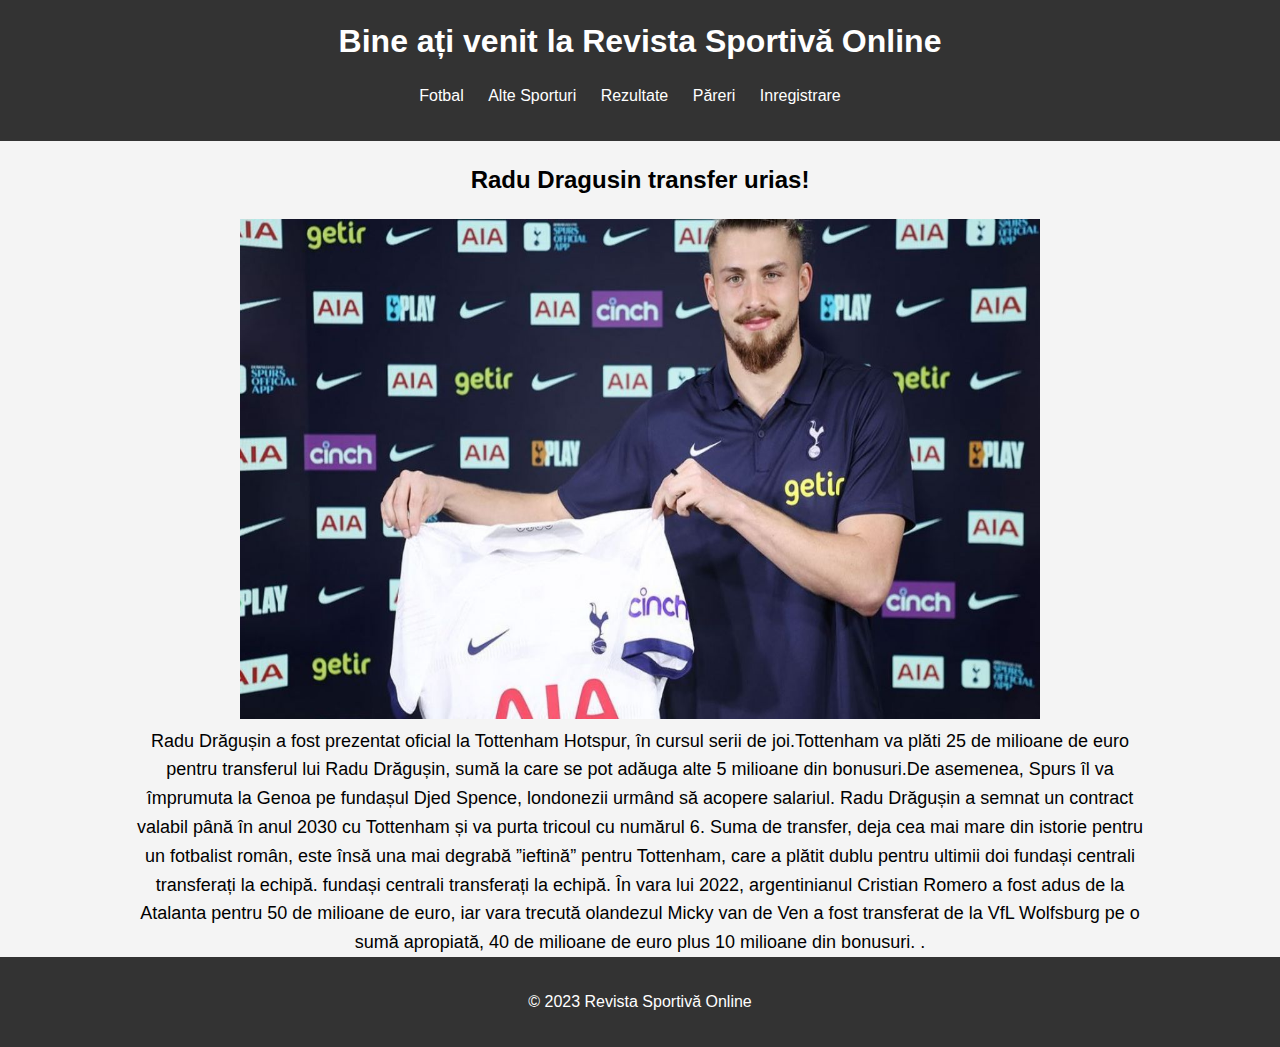
<file: RevistaSportivaOnline/index.html>
<!DOCTYPE html>
<html lang="ro">
<head>
    <meta charset="UTF-8">
    <meta name="viewport" content="width=device-width, initial-scale=1.0">
    <title>Revista Sportivă Online</title>
    <link rel="stylesheet" href="index.css">
</head>
<body>
    <header>
        <h1>Bine ați venit la Revista Sportivă Online</h1>
        <nav>
            <ul>
                <li><a href="fotbal.html">Fotbal</a></li>
                <li><a href="AlteSporturi.html">Alte Sporturi</a></li>
                <li><a href="Rezultate.html">Rezultate</a></li>
                <li><a href="Pareri.html">Păreri</a></li>
                <li><a href="http://localhost/RevistaSportivaOnline/Inregistrare.html">Inregistrare</a></li>
            </ul>
        </nav>
    </header>

    <main>
        <section>
            <h2>Radu Dragusin transfer urias!</h2>
            <div class="container">
                <img src="radudragusin.jpeg" alt="Radu Dragusin" />
            </div>
            
            <p>Radu Drăgușin a fost prezentat oficial la Tottenham Hotspur, în cursul serii de joi.Tottenham va plăti 25 de milioane de euro pentru transferul lui Radu Drăgușin, sumă la care se pot adăuga alte 5 milioane din bonusuri.De asemenea, Spurs îl va împrumuta la Genoa pe fundașul Djed Spence, londonezii urmând să acopere salariul. Radu Drăgușin a semnat un contract valabil până în anul 2030 cu Tottenham și va purta tricoul cu numărul 6. Suma de transfer, deja cea mai mare din istorie pentru un fotbalist român, este însă una mai degrabă ”ieftină” pentru Tottenham, care a plătit dublu pentru ultimii doi fundași centrali transferați la echipă. fundași centrali transferați la echipă.

                În vara lui 2022, argentinianul Cristian Romero a fost adus de la Atalanta pentru 50 de milioane de euro, iar vara trecută olandezul Micky van de Ven a fost transferat de la VfL Wolfsburg pe o sumă apropiată, 40 de milioane de euro plus 10 milioane din bonusuri.
                
                .</p>
        </section>
    </main>
    

    <footer>
        <p>&copy; 2023 Revista Sportivă Online</p>
    </footer>
</body>
</html>
</file>
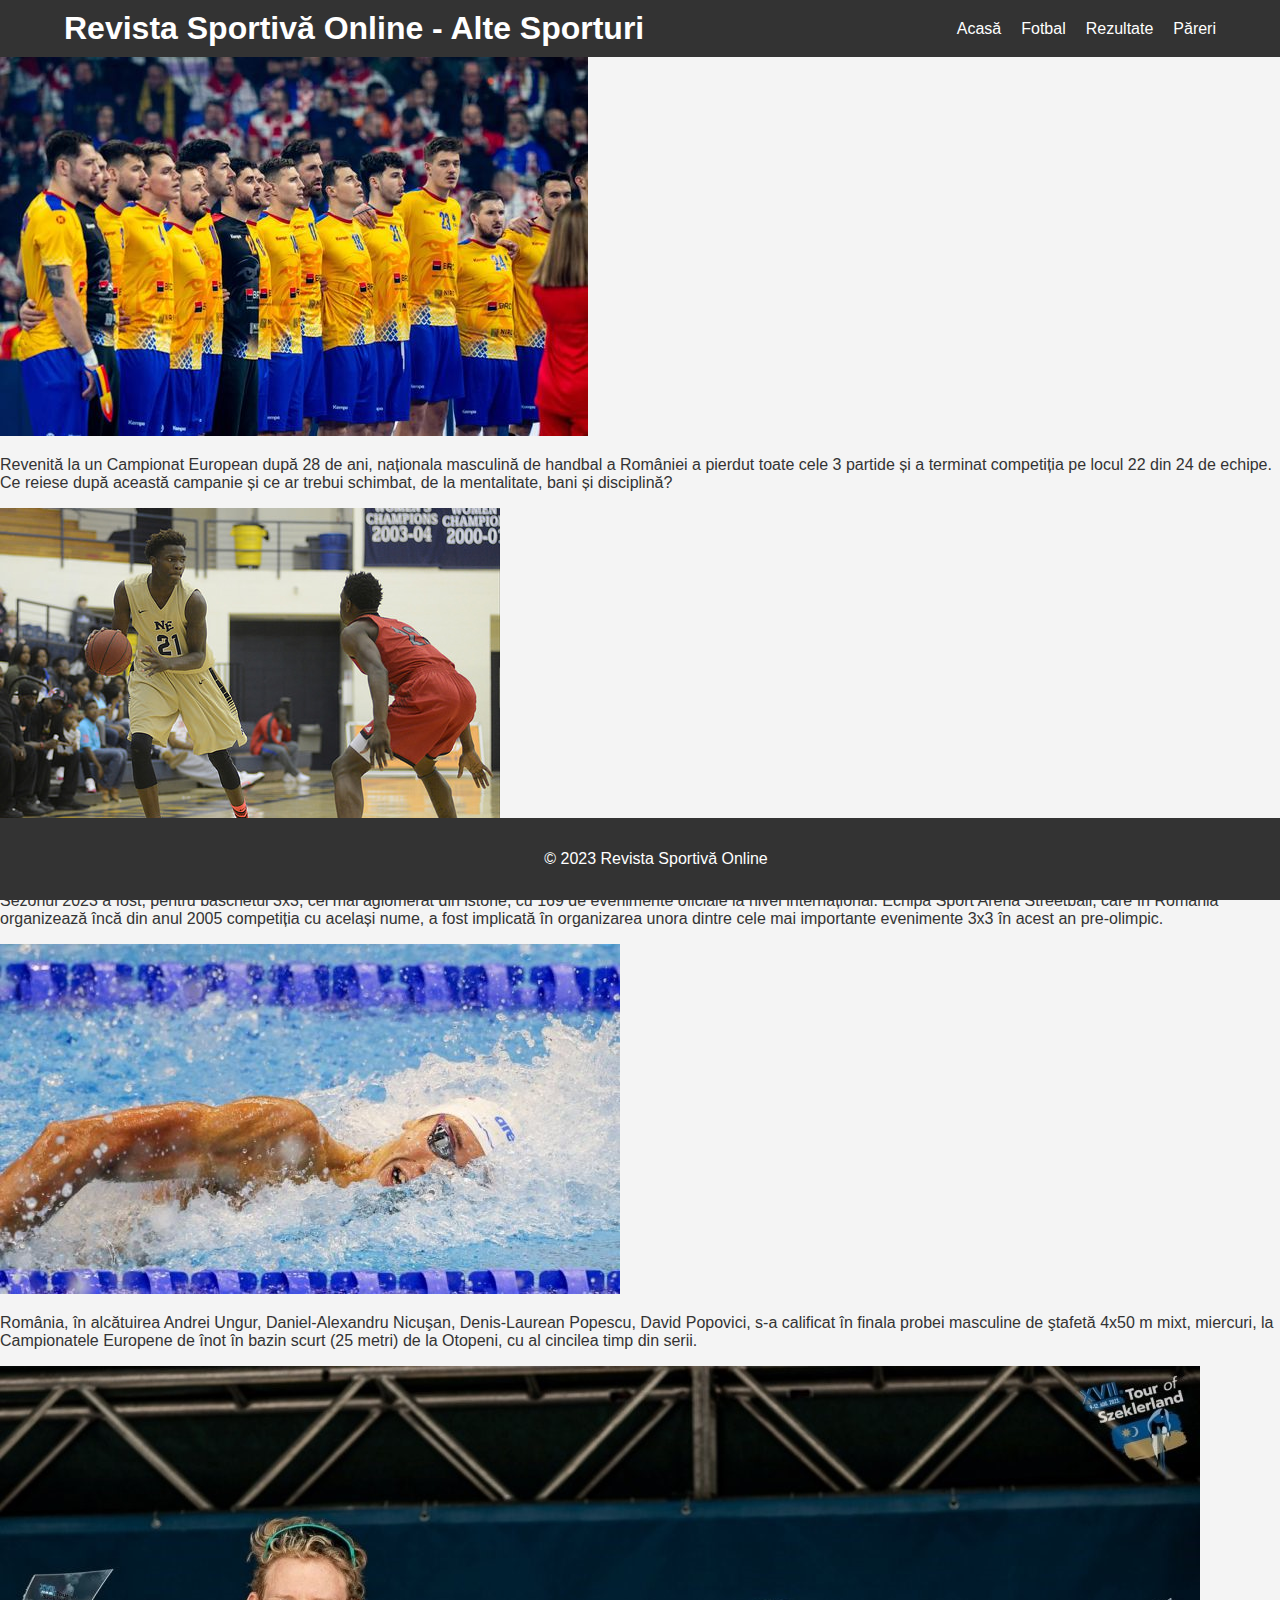
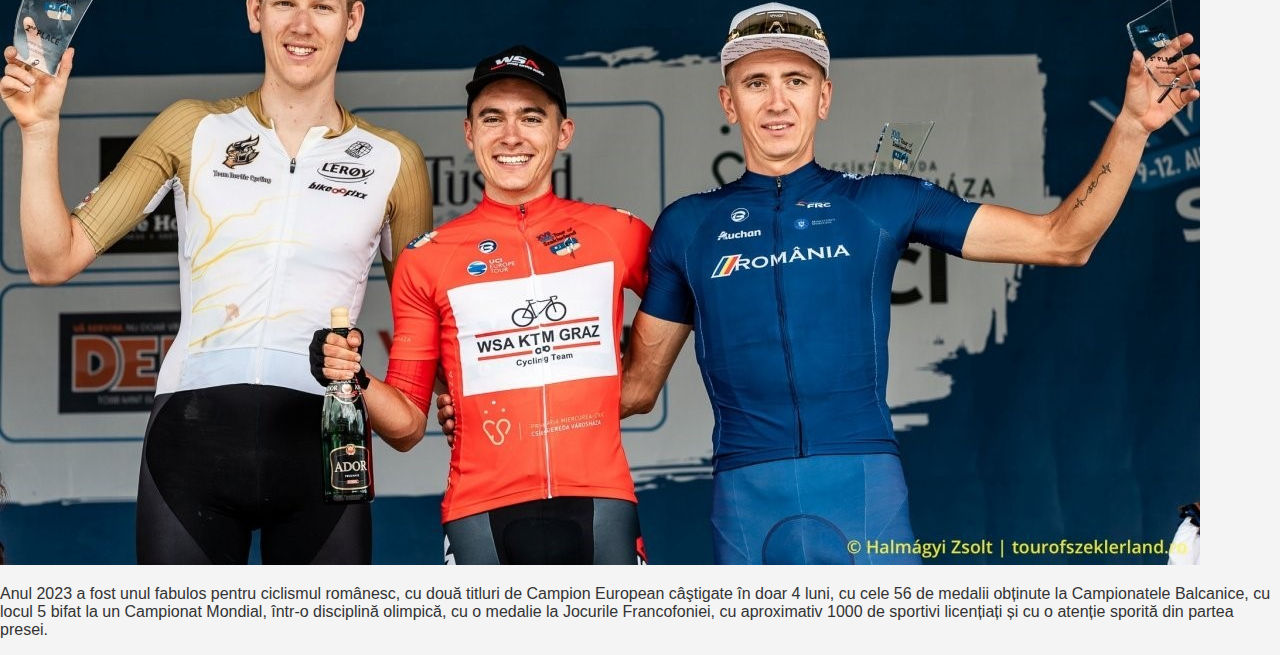
<file: RevistaSportivaOnline/AlteSporturi.html>
<!DOCTYPE html>
<html lang="ro">
<head>
    <meta charset="UTF-8">
    <meta name="viewport" content="width=device-width, initial-scale=1.0">
    <title>Alte Sporturi - Revista Sportivă Online</title>
    <link rel="stylesheet" href="AlteSporturi.css">
</head>
<body>
    <header>
        <div class="container">
            <h1>Revista Sportivă Online - Alte Sporturi</h1>
            <nav>
                <ul>
                    <li><a href="index.html">Acasă</a></li>
                    <li><a href="fotbal.html">Fotbal</a></li>
                    <li><a href="Rezultate.html">Rezultate</a></li>
                    <li><a href="Pareri.html">Păreri</a></li>
                </ul>
            </nav>
        </div>
    </header>

    <main>
        <div class="sports-grid">
            <div class="sport">
                <img src="handbal.jpg" alt="Sport 1">
                <p>Revenită la un Campionat European după 28 de ani, naționala masculină de handbal a României a pierdut toate cele 3 partide și a terminat competiția pe locul 22 din 24 de echipe. Ce reiese după această campanie și ce ar trebui schimbat, de la mentalitate, bani și disciplină?

                </p>
            </div>
            <div class="sport">
                <img src="baschet.jpeg" alt="Sport 2">
                <p>Sezonul 2023 a fost, pentru baschetul 3x3, cel mai aglomerat din istorie, cu 169 de evenimente oficiale la nivel internațional. Echipa Sport Arena Streetball, care în România organizează încă din anul 2005 competiția cu același nume, a fost implicată în organizarea unora dintre cele mai importante evenimente 3x3 în acest an pre-olimpic. </p>
            </div>
            <div class="sport">
                <img src="inot.jpg" alt="Sport 3">
                <p>România, în alcătuirea Andrei Ungur, Daniel-Alexandru Nicuşan, Denis-Laurean Popescu, David Popovici, s-a calificat în finala probei masculine de ştafetă 4x50 m mixt, miercuri, la Campionatele Europene de înot în bazin scurt (25 metri) de la Otopeni, cu al cincilea timp din serii.</p>
            </div>
            <div class="sport">
                <img src="ciclism.jpg" alt="Sport 4">
                <p>Anul 2023 a fost unul fabulos pentru ciclismul românesc, cu două titluri de Campion European câştigate în doar 4 luni, cu cele 56 de medalii obținute la Campionatele Balcanice, cu locul 5 bifat la un Campionat Mondial, într-o disciplină olimpică, cu o medalie la Jocurile Francofoniei, cu aproximativ 1000 de sportivi licențiați și cu o atenție sporită din partea presei.
                </p>
            </div>
        </div>
    </main>
    

    <footer>
        <p>&copy; 2023 Revista Sportivă Online</p>
    </footer>
</body>
</html>
</file>
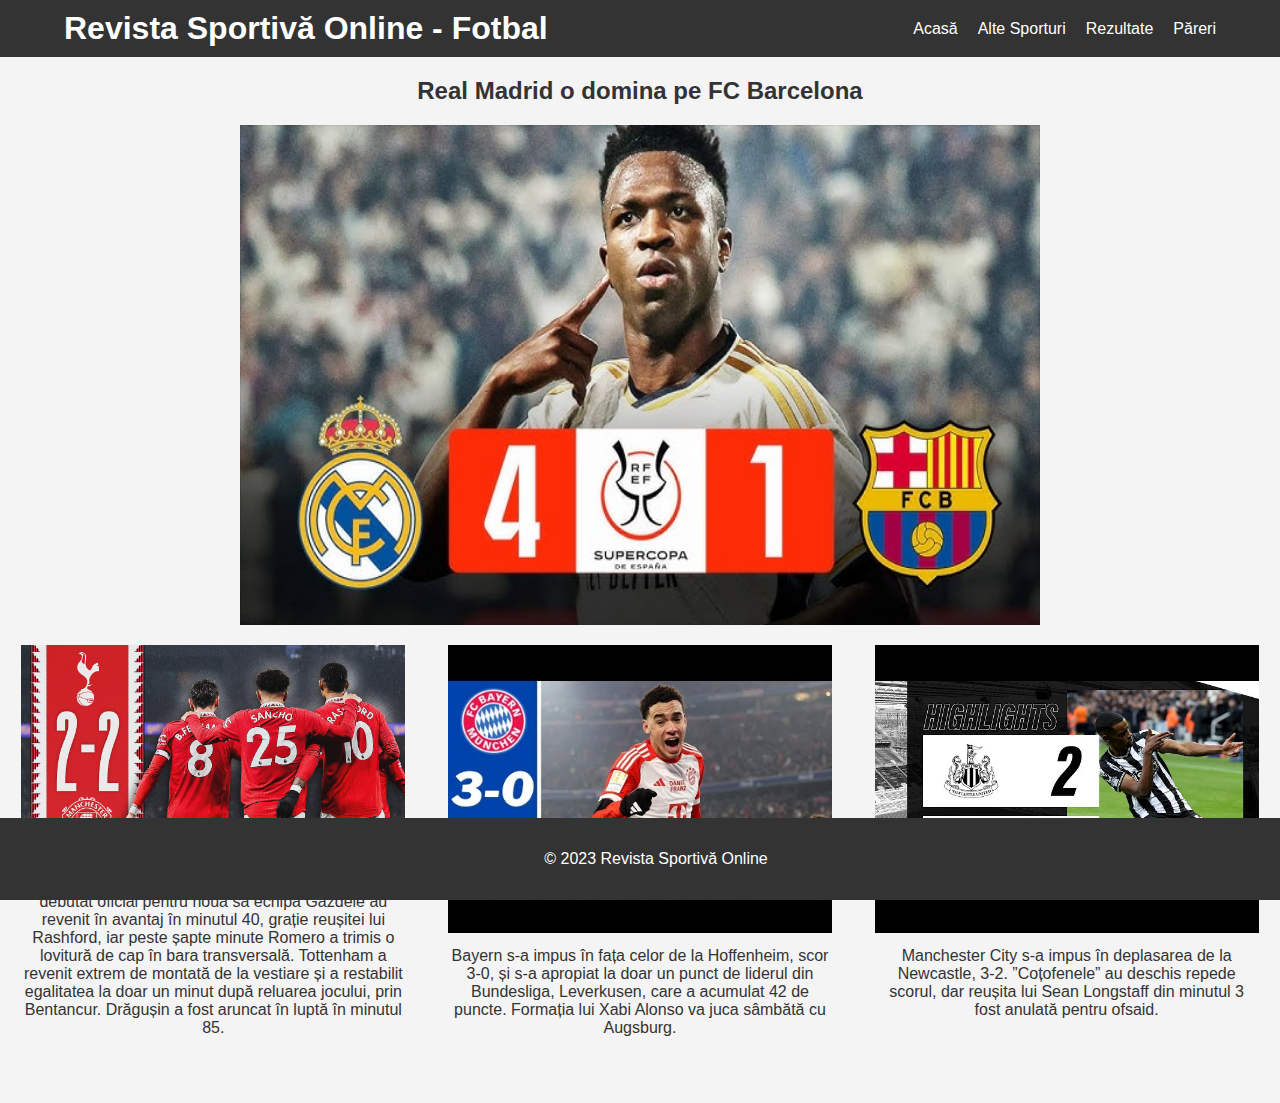
<file: RevistaSportivaOnline/fotbal.html>
<!DOCTYPE html>
<html lang="ro">
<head>
    <meta charset="UTF-8">
    <meta name="viewport" content="width=device-width, initial-scale=1.0">
    <title>Fotbal - Revista Sportivă Online</title>
    <link rel="stylesheet" href="fotbal.css">
</head>
<body>
    <header>
        <div class="container">
            <h1>Revista Sportivă Online - Fotbal</h1>
            <nav>
                <ul>
                    <li><a href="index.html">Acasă</a></li>
                    <li><a href="AlteSporturi.html">Alte Sporturi</a></li>
                    <li><a href="Rezultate.html">Rezultate</a></li>
                    <li><a href="Pareri.html">Păreri</a></li>
                </ul>
            </nav>
        </div>
    </header>
    

    <main>
        <section>
            <h2>Real Madrid o domina pe FC Barcelona</h2>
            <div class="imagine-principala">
                <img src="realbarca.jpg" alt="Real" />
            </div>
            <div class="imagini-secundare">
                <div class="stire">
                    <img src="stire1.jpg" alt="dsadas" />
                    <p>Manchester United - Tottenham 2-2. Radu Drăgușin a debutat oficial pentru noua sa echipă
                        Gazdele au revenit în avantaj în minutul 40, grație reușitei lui Rashford, iar peste șapte minute Romero a trimis o lovitură de cap în bara transversală.
                        
                        Tottenham a revenit extrem de montată de la vestiare și a restabilit egalitatea la doar un minut după reluarea jocului, prin Bentancur.
                        
                        Drăgușin a fost aruncat în luptă în minutul 85.</p>
                </div>
                <div class="stire">
                    <img src="stire2.jpg" alt="Descriere A Doua Imagine Mică" />
                    <p>Bayern s-a impus în fața celor de la Hoffenheim, scor 3-0, și s-a apropiat la doar un punct de liderul din Bundesliga, Leverkusen, care a acumulat 42 de puncte. Formația lui Xabi Alonso va juca sâmbătă cu Augsburg. 

                        </p>
                </div>
                <div class="stire">
                    <img src="stire3.jpg" alt="Descriere A Treia Imagine Mică" />
                    <p>Manchester City s-a impus în deplasarea de la Newcastle, 3-2. ”Coțofenele” au deschis repede scorul, dar reușita lui Sean Longstaff din minutul 3 fost anulată pentru ofsaid.</p>
                </div>
            </div>
        </section>
    </main>
    

    <footer>
        <p>&copy; 2023 Revista Sportivă Online</p>
    </footer>
</body>
</html>
</file>
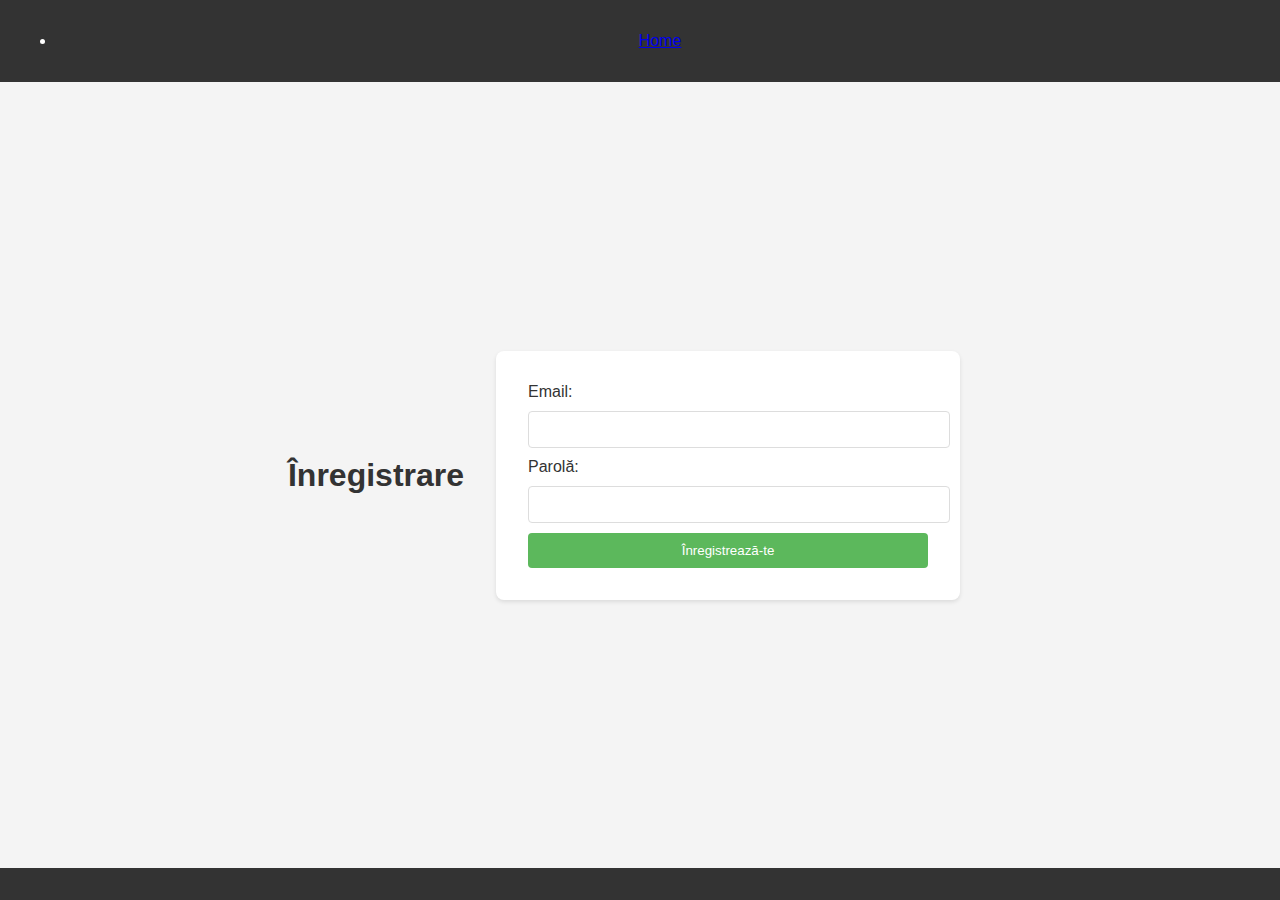
<file: RevistaSportivaOnline/Inregistrare.html>
<!DOCTYPE html>
<html lang="ro">
<head>
    <meta charset="UTF-8">
    <title>Înregistrare - Revista Sportivă Online</title>
    <link rel="stylesheet" href="Inregistrare.css">
    <script src="https://www.google.com/recaptcha/api.js" async defer></script>
    <script src="https://ajax.googleapis.com/ajax/libs/jquery/3.7.1/jquery.min.js"></script>

</head>
<body>
    <header>
        <nav>
            <ul>
                <li><a href="index.html">Home</a></li>
            </ul>
        </nav>
    </header>

    <main>
        <h1>Înregistrare</h1>
        <form action="Inregistrare.php" method="post">
            Email: <input type="email" id = "email" name="email" required><br>
            Parolă: <input type="password" id = "password" name="password" required><br>
            <input type="submit" id="login" name="login" value="Înregistrează-te">
            <div class="g-recaptcha" data-sitekey="6LecL1QpAAAAAK6H5ZCgOE1dBKxO8QKTmHfkitQ_"></div>

        
        </form>
    </main>

    <footer>
        <!-- Footer-ul site-ului -->
    </footer>
</body>
</html>
<script>
    $(document).on('click','#login',function(){
        var response = grecaptcha.getResponse();
        if(response.length=0){
            alert("Please verify you are not a robot");
            return flase;
        }
    });
    </script>
</file>
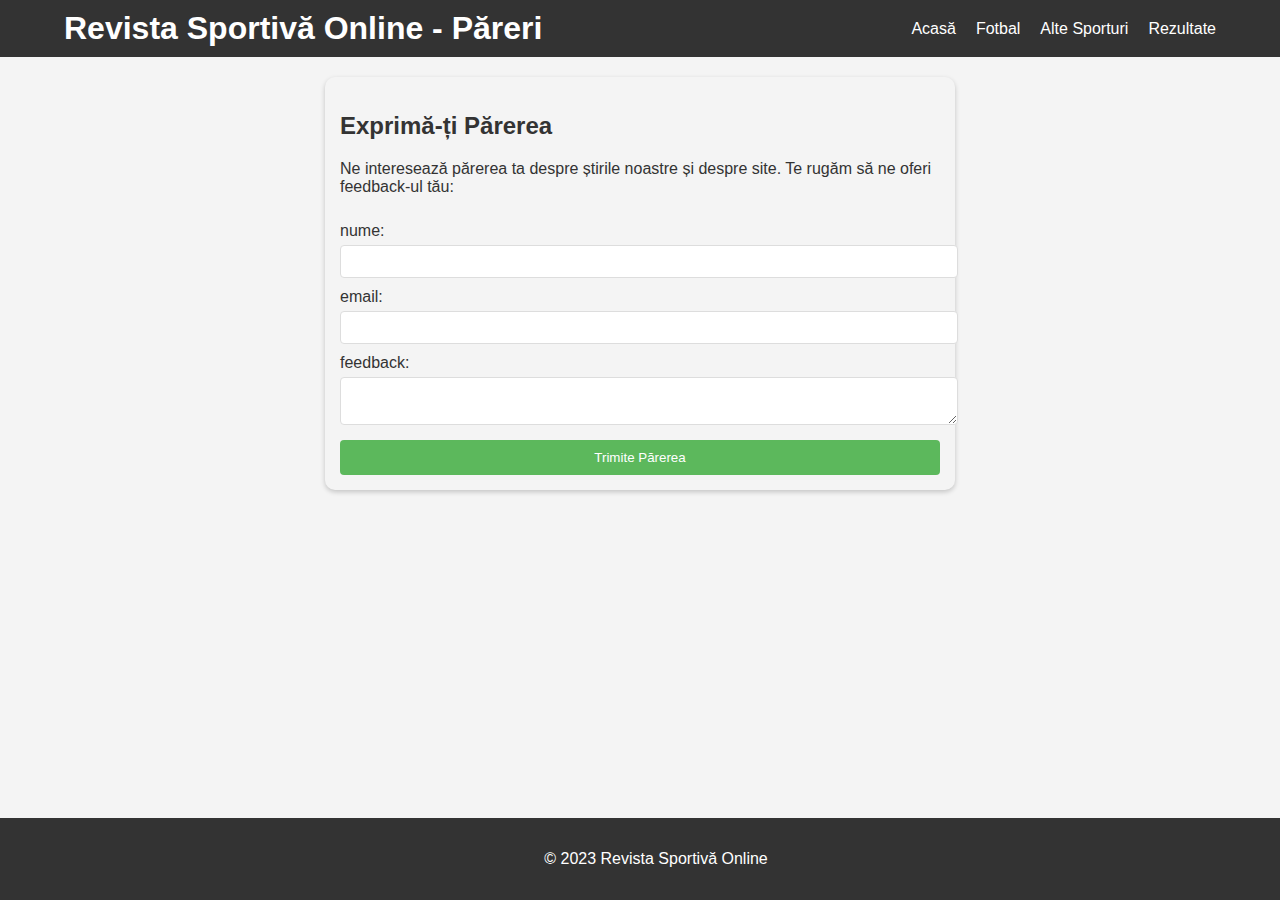
<file: RevistaSportivaOnline/Pareri.html>
<!DOCTYPE html>
<html lang="ro">
<head>
    <meta charset="UTF-8">
    <meta name="viewport" content="width=device-width, initial-scale=1.0">
    <title>Păreri - Revista Sportivă Online</title>
    <link rel="stylesheet" href="Pareri.css">
</head>
<body>
    <header>
        <div class="container">
            <h1>Revista Sportivă Online - Păreri</h1>
            <nav>
                <ul>
                    <li><a href="index.html">Acasă</a></li>
                    <li><a href="fotbal.html">Fotbal</a></li>
                    <li><a href="AlteSporturi.html">Alte Sporturi</a></li>
                    <li><a href="Rezultate.html">Rezultate</a></li>
                   
                </ul>
            </nav>
        </div>
    </header>

    <main>
        <section>
            <h2>Exprimă-ți Părerea</h2>
            <p>Ne interesează părerea ta despre știrile noastre și despre site. Te rugăm să ne oferi feedback-ul tău:</p>
            <form action="pareri.php" method="post">
                <label for="nume">nume:</label>
                <input type="text" id="nume" name="nume" required>
    
                <label for="email">email:</label>
                <input type="email" id="email" name="email" required>
    
                <label for="feedback">feedback:</label>
                <textarea id="feedback" name="feedback" required></textarea>
    
                <input type="submit" value="Trimite Părerea">
            </form>
        </section>
    </main>

    <footer>
        <p>&copy; 2023 Revista Sportivă Online</p>
    </footer>
</body>
</html>
</file>
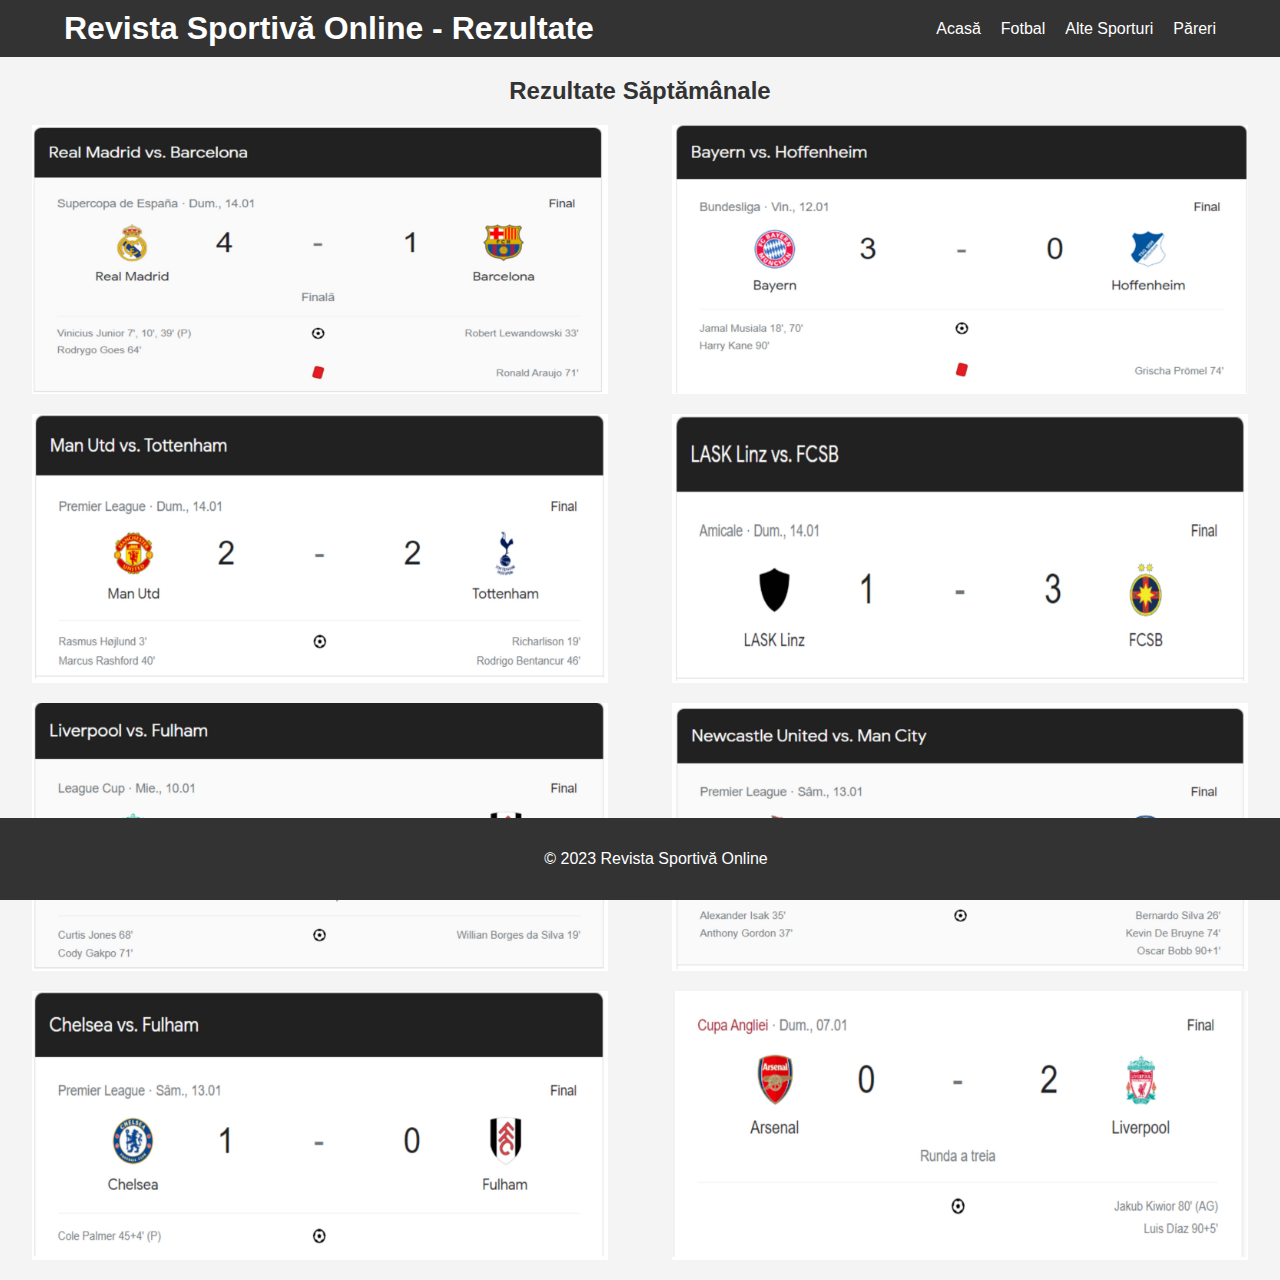
<file: RevistaSportivaOnline/Rezultate.html>
<!DOCTYPE html>
<html lang="ro">
<head>
    <meta charset="UTF-8">
    <meta name="viewport" content="width=device-width, initial-scale=1.0">
    <title>Rezultate - Revista Sportivă Online</title>
    <link rel="stylesheet" href="Rezultate.css">
</head>
<body>
    <header>
        <div class="container">
            <h1>Revista Sportivă Online - Rezultate</h1>
            <nav>
                <ul>
                    <li><a href="index.html">Acasă</a></li>
                    <li><a href="fotbal.html">Fotbal</a></li>
                    <li><a href="AlteSporturi.html">Alte Sporturi</a></li>
                    <li><a href="Pareri.html">Păreri</a></li>
                </ul>
            </nav>
        </div>
    </header>

    <main>
        <section>
            <h2 class="titlu-centralizat">Rezultate Săptămânale</h2>
            <div class="container-rezultate">
                <!-- Repetă structura de mai jos pentru fiecare pereche de imagini -->
                <div class="rand-rezultate">
                    <img src="rez6.jpg" alt="Real-Barcelona" />
                    <img src="rez5.jpg" alt="Bayern-Hoffenheim " />
                </div>
                <!-- Adaugă restul perechilor de imagini aici -->
                <div class="rand-rezultate">
                    <img src="rez10.jpg" alt="Descriere Rezultat 1" />
                    <img src="rez11.jpg" alt="Descriere Rezultat 2" />
                </div>
                <div class="rand-rezultate">
                    <img src="rez12.jpg" alt="Descriere Rezultat 1" />
                    <img src="rez13.jpg" alt="Descriere Rezultat 2" />
                </div>
                <div class="rand-rezultate">
                    <img src="rez14.jpg" alt="Descriere Rezultat 1" />
                    <img src="rez15.jpg" alt="Descriere Rezultat 2" />
                </div>
            </div>
        </section>
    </main>
    

    <footer>
        <p>&copy; 2023 Revista Sportivă Online</p>
    </footer>
</body>
</html>
</file>
<file: RevistaSportivaOnline/index.css>
body {
    font-family: Arial, sans-serif;
    line-height: 1.6;
    margin: 0;
    padding: 0;
    background-color: #f4f4f4;
}

header {
    background: #333;
    color: #fff;
    padding: 1rem 0;
    text-align: center;
}

header h1 {
    margin: 0;
}

nav ul {
    list-style: none;
    padding: 0;
}

nav ul li {
    display: inline;
    margin-right: 20px;
}

nav ul li a {
    color: #fff;
    text-decoration: none;
}

#featured-articles {
    background: #fff;
    padding: 1rem;
    margin: 1rem 0;
}
/* Stiluri pentru titlul știrii */
h2 {
    font-size: 24px; /* Ajustează conform preferințelor */
    text-align: center;
}

/* Stiluri pentru textul știrii */
section p {
    font-size: 18px; /* Ajustează conform preferințelor */
    text-align: center;
    margin: 0 auto; /* Centrarea textului */
    max-width: 80%; /* Ajustează lățimea textului */
}


#featured-articles article {
    margin-bottom: 1rem;
}

#featured-articles h2 {
    color: #333;
}

footer {
    text-align: center;
    padding: 1rem 0;
    background: #333;
    color: #fff;
}

/* Stil pentru centrarea imaginii */
.container {
    text-align: center;
}

/* Adaugă acest stil dacă dorești să controlezi dimensiunea imaginii */
.container img {
    width: 800px; /* Ajustează acest procentaj conform necesităților */
    height: 500px;
}
</file>
<file: RevistaSportivaOnline/AlteSporturi.css>
body {
    font-family: Arial, sans-serif;
    margin: 0;
    padding: 0;
    background-color: #f4f4f4;
    color: #333;
}

header {
    background-color: #333;
    color: #fff;
    padding: 10px 0;
}

.container {
    width: 90%;
    margin: 0 auto;
    display: flex;
    justify-content: space-between;
    align-items: center;
}

header h1 {
    margin: 0;
}

nav ul {
    list-style: none;
    padding: 0;
    margin: 0;
    display: flex;
}

nav ul li {
    margin-left: 20px;
}

nav ul li a {
    color: #fff;
    text-decoration: none;
}

nav ul li a:hover {
    color: #ddd;
}

footer {
    background-color: #333;
    color: #fff;
    text-align: center;
    padding: 1rem;
    position: fixed;
    bottom: 0;
    width: 100%;
}
</file>
<file: RevistaSportivaOnline/fotbal.css>
body {
    font-family: Arial, sans-serif;
    margin: 0;
    padding: 0;
    background-color: #f4f4f4;
    color: #333;
}

header {
    background-color: #333;
    color: #fff;
    padding: 10px 0;
}

.container {
    width: 90%;
    margin: 0 auto;
    display: flex;
    justify-content: space-between;
    align-items: center;
}

header h1 {
    margin: 0;
}

nav ul {
    list-style: none;
    padding: 0;
    margin: 0;
    display: flex;
}

nav ul li {
    margin-left: 20px;
}

nav ul li a {
    color: #fff;
    text-decoration: none;
}
h2 {
    font-size: 24px; /* Ajustează conform preferințelor */
    text-align: center;
}

nav ul li a:hover {
    color: #ddd;
}
.imagine-principala {
    text-align: center; /* Centrarea containerului pentru imagine */
}

.imagine-principala img {
    display: block; /* Setează imaginea ca element de tip bloc */
    margin-left: auto;
    margin-right: auto;
    width: 800px; /* Ajustează lățimea conform nevoilor */
    height: 500px;
}

.imagini-secundare {
    display: flex;
    justify-content: space-around;
    margin-top: 20px;
}

.imagini-secundare .stire {
    width: 30%; /* Ajustează conform nevoilor */
    text-align: center;
}

.imagini-secundare .stire img {
    width: 100%;
    height: auto;
}

.imagini-secundare .stire p {
    margin-top: 10px;
}



main {
    margin-bottom: 50px; /* Adaugă un spațiu la sfârșitul conținutului principal */
}


footer {
    padding: 20px 0; /* Adaugă un padding în interiorul footer-ului */
    clear: both; /* Asigură-te că footer-ul nu se suprapune peste alte elemente */
    background-color: #333;
    color: #fff;
    text-align: center;
    padding: 1rem;
    position: fixed;
    bottom: 0;
    width: 100%;
}
</file>
<file: RevistaSportivaOnline/Inregistrare.css>
body {
    font-family: Arial, sans-serif;
    margin: 0;
    padding: 0;
    background-color: #f4f4f4;
    color: #333;
    display: flex;
    flex-direction: column;
    min-height: 100vh;
}

header, footer {
    background-color: #333;
    color: #fff;
    text-align: center;
    padding: 1rem;
}

main {
    flex-grow: 1;
    display: flex;
    align-items: center;
    justify-content: center;
}

h1 {
    color: #333;
}

form {
    background-color: white;
    padding: 2rem;
    border-radius: 8px;
    box-shadow: 0 2px 4px rgba(0, 0, 0, 0.1);
    max-width: 400px;
    width: 100%;
    margin: 2rem;
}

input[type="email"], input[type="password"] {
    width: 100%;
    padding: 10px;
    margin: 10px 0;
    border: 1px solid #ddd;
    border-radius: 4px;
}

input[type="submit"] {
    width: 100%;
    padding: 10px;
    border: none;
    border-radius: 4px;
    background-color: #5cb85c;
    color: white;
    cursor: pointer;
}

input[type="submit"]:hover {
    background-color: #4cae4c;
}

@media (max-width: 600px) {
    form {
        margin: 1rem;
        padding: 1rem;
    }
}
</file>
<file: RevistaSportivaOnline/Pareri.css>
body {
    font-family: Arial, sans-serif;
    margin: 0;
    padding: 0;
    background-color: #f4f4f4;
    color: #333;
}

header {
    background-color: #333;
    color: #fff;
    padding: 10px 0;
}

.container {
    width: 90%;
    margin: 0 auto;
    display: flex;
    justify-content: space-between;
    align-items: center;
}

header h1 {
    margin: 0;
}

nav ul {
    list-style: none;
    padding: 0;
    margin: 0;
    display: flex;
}

nav ul li {
    margin-left: 20px;
}

nav ul li a {
    color: #fff;
    text-decoration: none;
}

nav ul li a:hover {
    color: #ddd;
}

footer {
    background-color: #333;
    color: #fff;
    text-align: center;
    padding: 1rem;
    position: fixed;
    bottom: 0;
    width: 100%;
}
main section {
    max-width: 600px;
    margin: 20px auto;
    padding: 15px;
    background-color: #f4f4f4;
    border-radius: 10px;
    box-shadow: 0 2px 5px rgba(0,0,0,0.2);
}

main form {
    display: flex;
    flex-direction: column;
}

main form label {
    margin-top: 10px;
}

main form input[type="text"],
main form input[type="email"],
main form textarea {
    width: 100%;
    padding: 8px;
    margin-top: 5px;
    border: 1px solid #ddd;
    border-radius: 4px;
}

main form input[type="submit"] {
    margin-top: 15px;
    padding: 10px;
    background-color: #5cb85c;
    color: white;
    border: none;
    border-radius: 4px;
    cursor: pointer;
}

main form input[type="submit"]:hover {
    background-color: #4cae4c;
}
</file>
<file: RevistaSportivaOnline/Rezultate.css>
body {
    font-family: Arial, sans-serif;
    margin: 0;
    padding: 0;
    background-color: #f4f4f4;
    color: #333;
}

header {
    background-color: #333;
    color: #fff;
    padding: 10px 0;
}

.container {
    width: 90%;
    margin: 0 auto;
    display: flex;
    justify-content: space-between;
    align-items: center;
}

header h1 {
    margin: 0;
}

nav ul {
    list-style: none;
    padding: 0;
    margin: 0;
    display: flex;
}

nav ul li {
    margin-left: 20px;
}

nav ul li a {
    color: #fff;
    text-decoration: none;
}

nav ul li a:hover {
    color: #ddd;
}

footer {
    background-color: #333;
    color: #fff;
    text-align: center;
    padding: 1rem;
    position: fixed;
    bottom: 0;
    width: 100%;
}

.titlu-centralizat {
    text-align: center;
    font-size: 24px; /* Ajustează mărimea conform preferințelor */
    margin: 20px 0; /* Spațiu deasupra și dedesubtul titlului */
}

.container-rezultate {
    display: flex;
    flex-wrap: wrap;
    justify-content: space-between;
}

.rand-rezultate {
    width: 100%; /* Ocupă întreaga lățime */
    margin-bottom: 20px; /* Spațiu între rânduri */
    display: flex;
    justify-content: space-around;
}

.rand-rezultate img {
    width: 45%; /* Ajustează mărimea imaginilor */
    height: auto;
}
</file>
